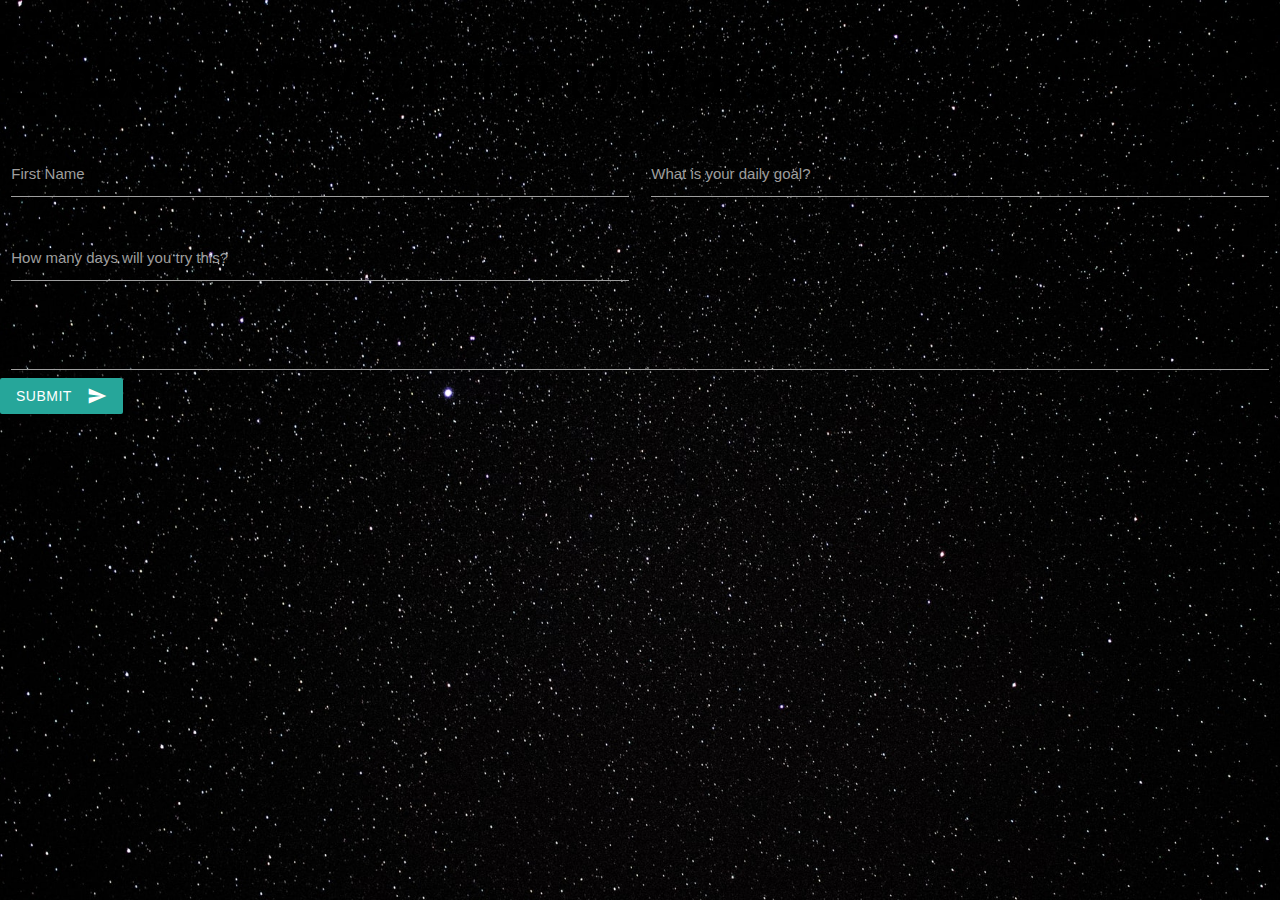
<file: index.html>
<!DOCTYPE html>
<html>

<head>
    <html lang="en">
    <meta charset="UTF-8">
    <meta http-equiv="X-UA-Compatible" content="IE=edge">
    <title>Trip to Mars!</title>
    <!--Import Jqeury-->
    <script src="https://ajax.googleapis.com/ajax/libs/jquery/3.6.0/jquery.min.js"></script>
    <!--Import Google Icon Font-->
    <link href="https://fonts.googleapis.com/icon?family=Material+Icons" rel="stylesheet">
    <!--Import materialize.css-->
    <link type="text/css" rel="stylesheet" href="./materialize/css/materialize.min.css" media="screen,projection" />
    <!--Let browser know website is optimized for mobile-->
    <meta name="viewport" content="width=device-width, initial-scale=1.0" />
</head>

<body>
    <h1>Embark on your trip to Mars!</h1>
    <div class="row">
        <form class="col s12">
            <div class="row">
                <div class="input-field col s6">
                    <input id="first_name" type="text" class="validate">
                    <label for="first_name">First Name</label>
                </div>
                <div class="input-field col s6">
                    <input id="goal_name" type="text" class="validate">
                    <label for="goal_name">What is your daily goal?</label>
                </div>
                <div class="input-field col s6">
                    <input id="goal_timeline" type="text" class="validate">
                    <label for="goal_name">How many days will you try this?</label>
                </div>
            </div>

    <form action="/action_page.php">
        <input list="browsers" name="browser">
        <datalist id="browsers">
          <option value="4">
          <option value="5">
          <option value="6">
          <option value="7">
          <option value="8">
          <option value="9">
          <option value="10">
          <option value="11">
          <option value="12">
          <option value="13">
          <option value="14">
        </datalist>
      </form>


    <button id ="submitBtn1" class="btn waves-effect waves-light" type="submit" name="action">Submit
        <i class="material-icons right">send</i>
    </button>

    <!--JavaScript at end of body for optimized loading-->
    <script type="text/javascript" src="./materialize/js/materialize.min.js"></script>
    <script src="assets/js/script.js"></script>  
</body>

</html>

<!-- add jquery -->
</file>
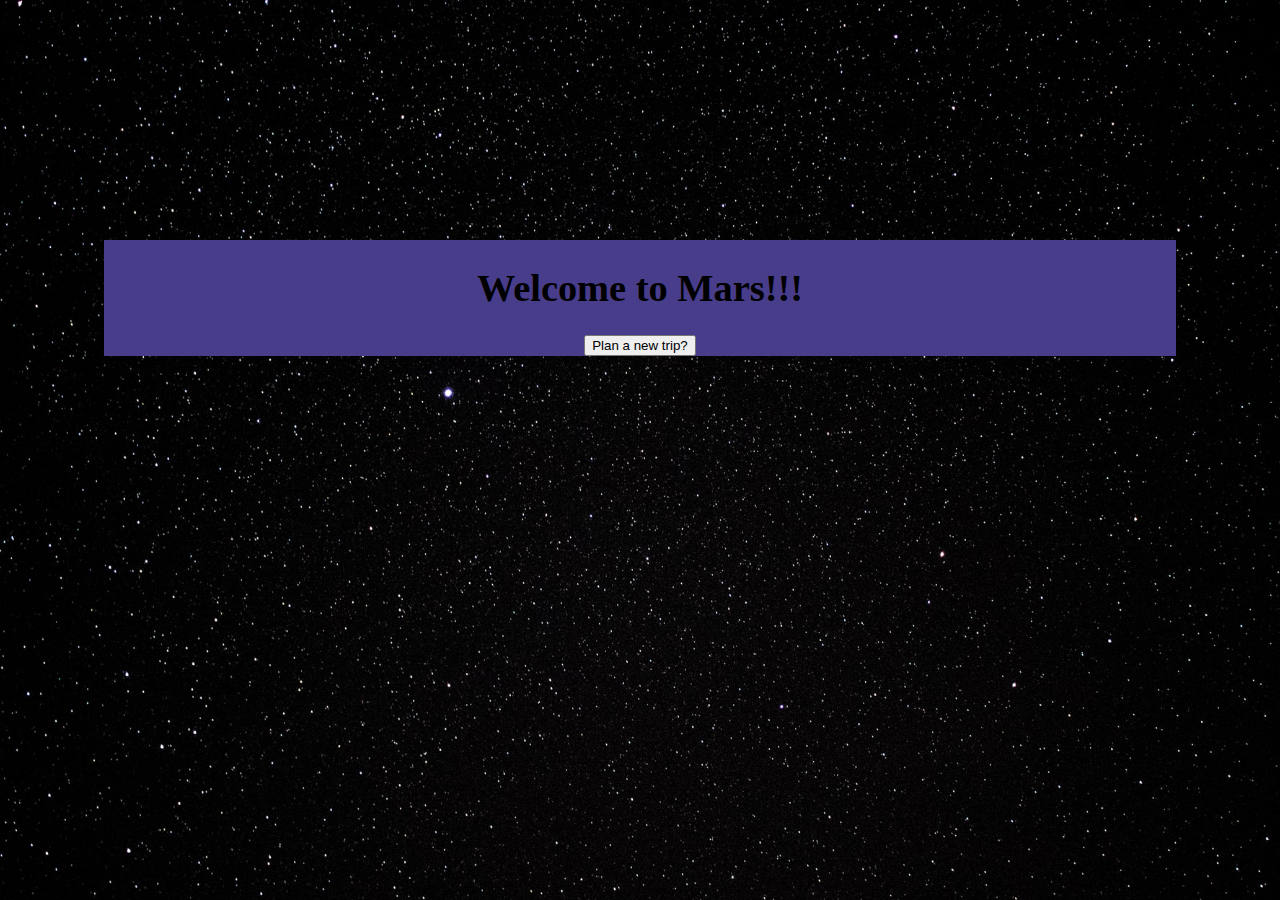
<file: finish.html>
<!DOCTYPE html>
<html lang="en">
<head>
    <meta charset="UTF-8">
    <meta http-equiv="X-UA-Compatible" content="IE=edge">
    <meta name="viewport" content="width=device-width, initial-scale=1.0">
    <title>Welcome to Mars!</title>
    <script src="https://ajax.googleapis.com/ajax/libs/jquery/3.6.0/jquery.min.js"></script>
    <link rel="stylesheet" href="assets/css/style.css">
</head>
<body>
    <div id="finishedBox">
        <div id="welcome1">
            <h1>Welcome to Mars!!!</h1>
        </div>
        <div id="restart1">
            <button id="restart" type="button">Plan a new trip?</button>
        </div>
    </div>
    <script src="assets/js/script.js"></script>   
</body>
</html>
</file>
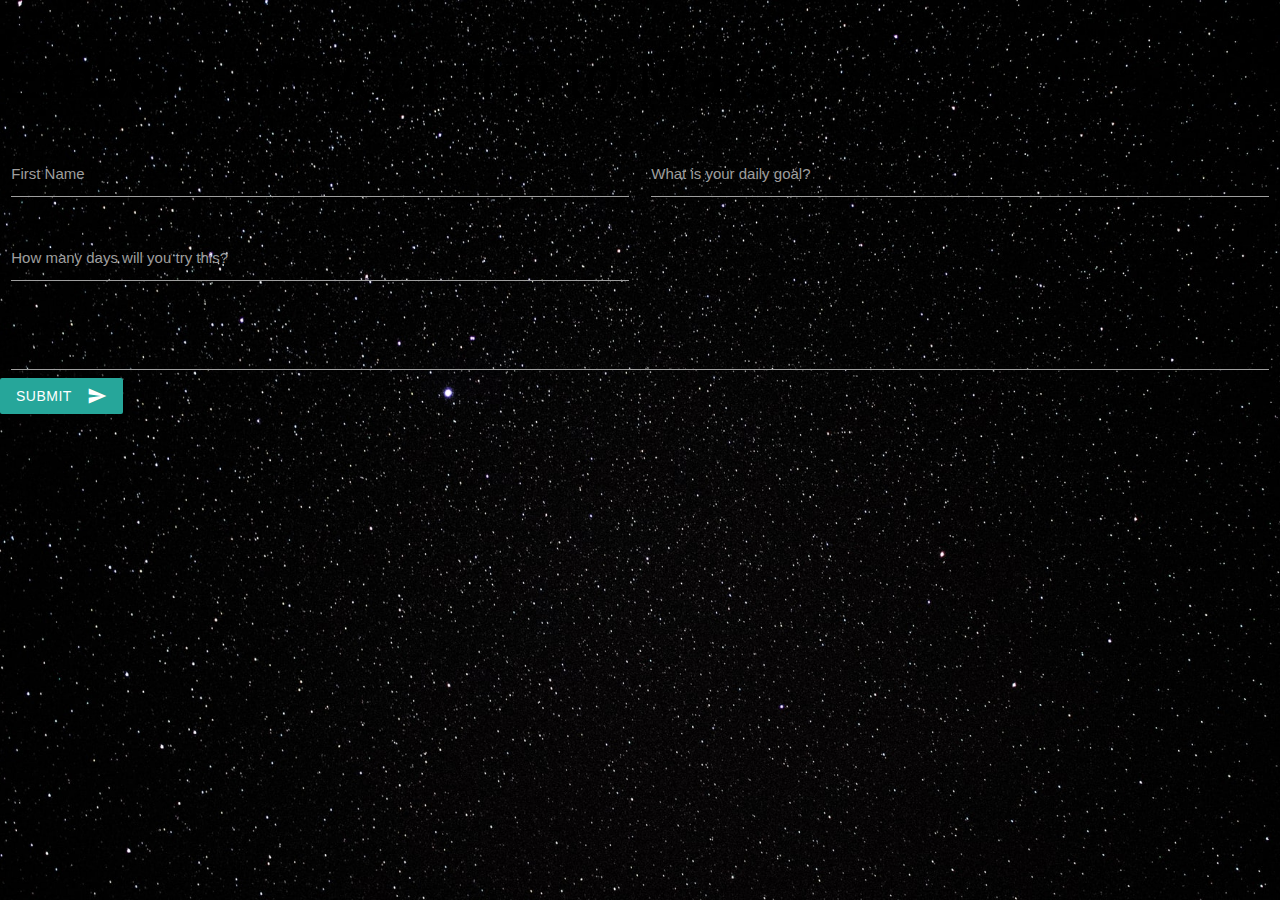
<file: intro.html>
<!DOCTYPE html>
<html>

<head>
    <html lang="en">
    <meta charset="UTF-8">
    <meta http-equiv="X-UA-Compatible" content="IE=edge">
    <title>Trip to Mars!</title>
    <!--Import Jqeury-->
    <script src="https://ajax.googleapis.com/ajax/libs/jquery/3.6.0/jquery.min.js"></script>
    <!--Import Google Icon Font-->
    <link href="https://fonts.googleapis.com/icon?family=Material+Icons" rel="stylesheet">
    <!--Import materialize.css-->
    <link type="text/css" rel="stylesheet" href="./materialize/css/materialize.min.css" media="screen,projection" />
    <!--Let browser know website is optimized for mobile-->
    <meta name="viewport" content="width=device-width, initial-scale=1.0" />
</head>

<body>
    <h1>Embark on your trip to Mars!</h1>
    <div class="row">
        <form class="col s12">
            <div class="row">
                <div class="input-field col s6">
                    <input id="first_name" type="text" class="validate">
                    <label for="first_name">First Name</label>
                </div>
                <div class="input-field col s6">
                    <input id="goal_name" type="text" class="validate">
                    <label for="goal_name">What is your daily goal?</label>
                </div>
                <div class="input-field col s6">
                    <input id="goal_timeline" type="text" class="validate">
                    <label for="goal_name">How many days will you try this?</label>
                </div>
            </div>

    <form action="/action_page.php">
        <input list="browsers" name="browser">
        <datalist id="browsers">
          <option value="4">
          <option value="5">
          <option value="6">
          <option value="7">
          <option value="8">
          <option value="9">
          <option value="10">
          <option value="11">
          <option value="12">
          <option value="13">
          <option value="14">
        </datalist>
      </form>


    <button id ="submitBtn1" class="btn waves-effect waves-light" type="submit" name="action">Submit
        <i class="material-icons right">send</i>
    </button>

    <!--JavaScript at end of body for optimized loading-->
    <script type="text/javascript" src="./materialize/js/materialize.min.js"></script>
    <script src="assets/js/script.js"></script>  
</body>

</html>

<!-- add jquery -->
</file>
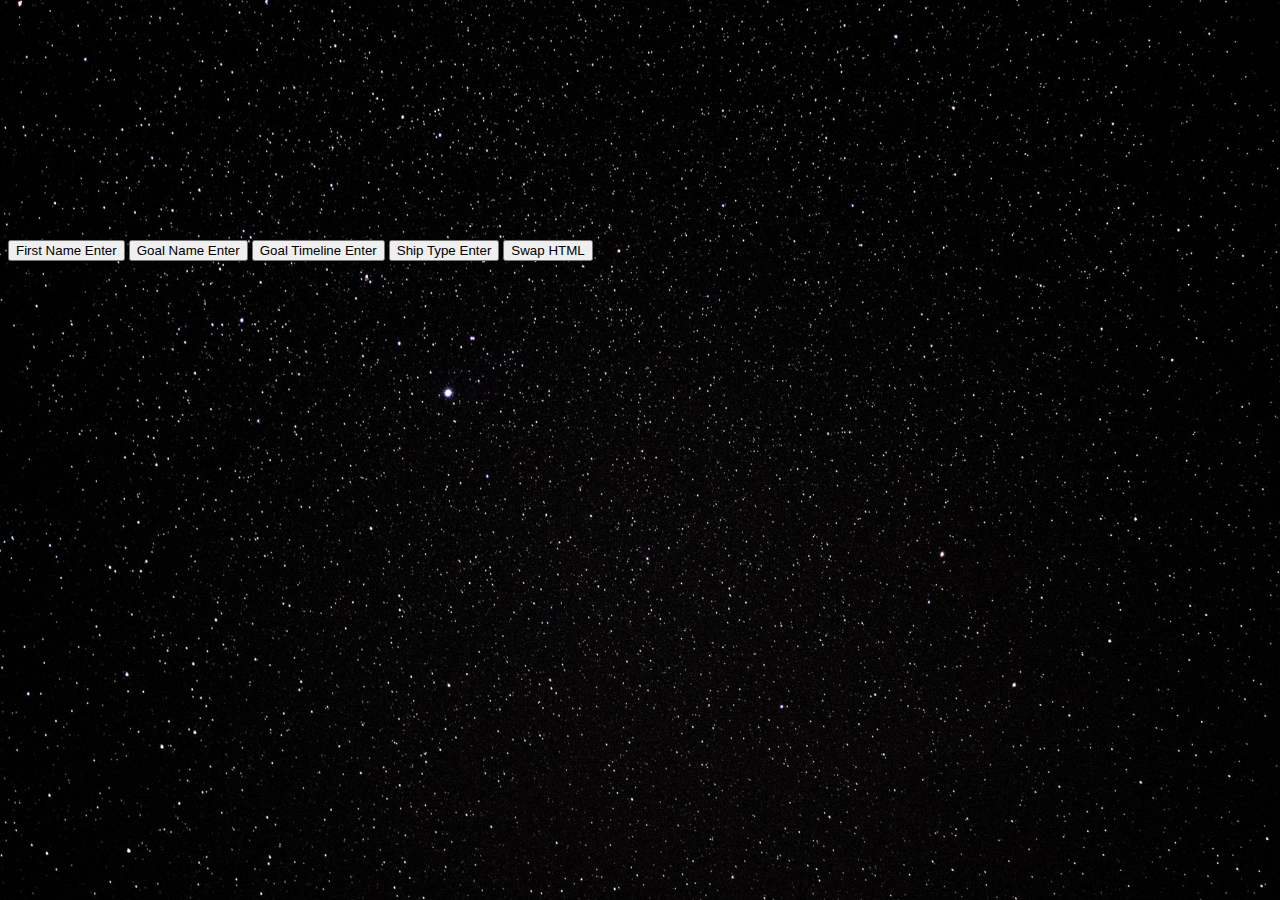
<file: introTest.html>
<!DOCTYPE html>
<html lang="en">
<head>
    <meta charset="UTF-8">
    <meta http-equiv="X-UA-Compatible" content="IE=edge">
    <meta name="viewport" content="width=device-width, initial-scale=1.0">
    <title>Intro to Mars!</title>
    <script src="https://ajax.googleapis.com/ajax/libs/jquery/3.6.0/jquery.min.js"></script>
    <link rel="stylesheet" href="assets/css/style.css">
</head>
<body>
    <div id="formTest1">
        <!-- <form action="/action_page.php">
            <input type="text" id="firstName" name="fname" value="John"><br><br>
            <input type="text" id="goalName" name="goalName" value="drink 5 cups of water a day"><br><br>
            <input type="text" id="goalTimeline" name="goalTimeline" value="6 days"><br><br>
            <input type="text" id="shipType" name="shipType" value="cruiser"><br><br>
          </form> -->
        <button id="firstName" type="button">First Name Enter</button>
        <button id="goalName" type="button">Goal Name Enter</button>
        <button id="goalTimeline" type="button">Goal Timeline Enter</button>
        <button id="shipType" type="button">Ship Type Enter</button>
        <button id="swapHTML" type="button">Swap HTML</button>
          
          
    </div>

    <script src="assets/js/script.js"></script>  
</body>
</html>
</file>
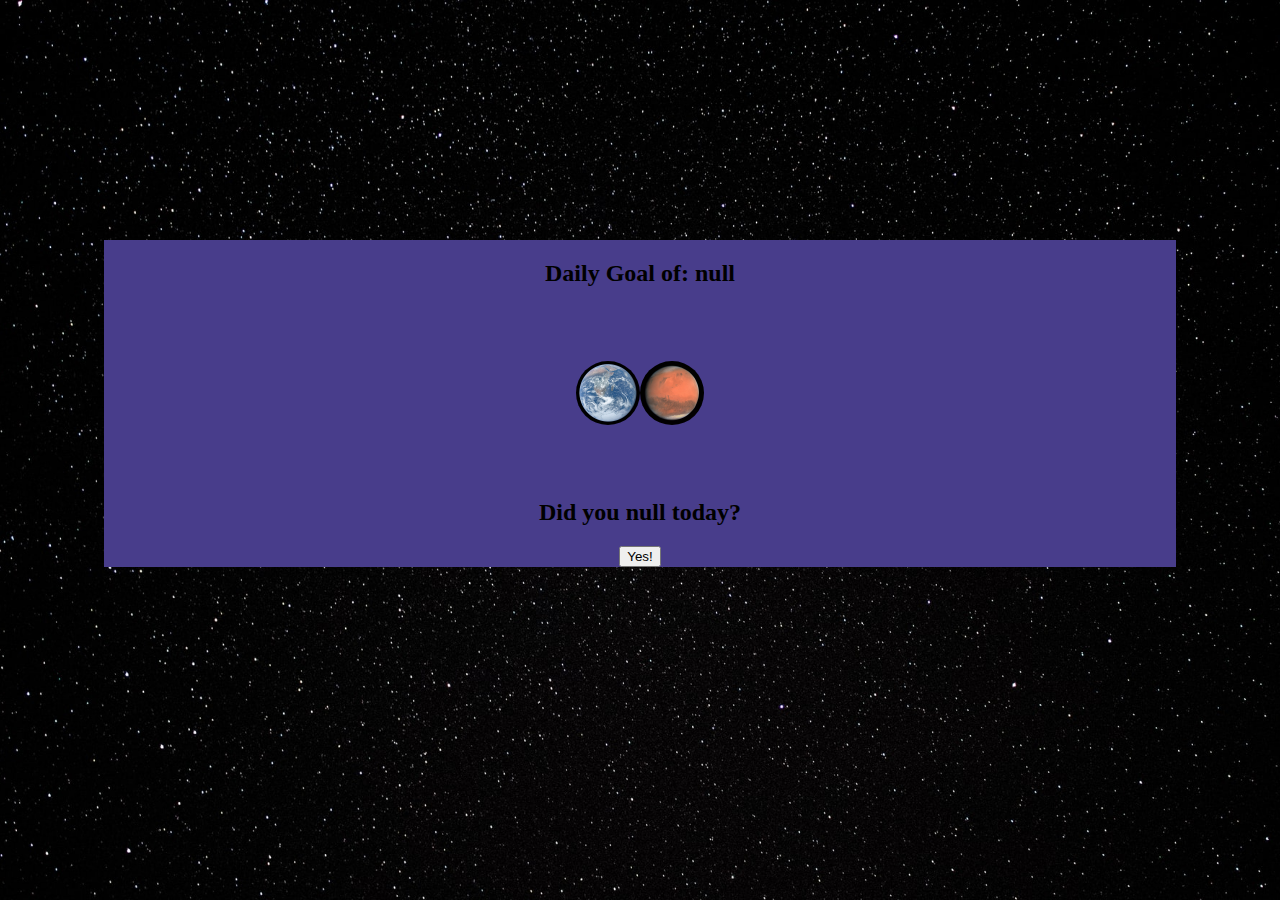
<file: progress.html>
<!DOCTYPE html>
<html lang="en">
<head>
    <meta charset="UTF-8">
    <meta http-equiv="X-UA-Compatible" content="IE=edge">
    <meta name="viewport" content="width=device-width, initial-scale=1.0">
    <title>Your Trip Progress</title>
    <script src="https://ajax.googleapis.com/ajax/libs/jquery/3.6.0/jquery.min.js"></script>
    <link rel="stylesheet" href="assets/css/style.css">
</head>
<body>

    <div id="fullBox">
        <div id="goalTitle">
            <h2>
            </h2>
        </div>
    <br>
    <br>
    <br>

        <div id="timeline">

        </div>
    <br>
    <br>
    <br>

        <div id="goalQuestion">
            <h2>
            </h2>
        </div>

        <div id="goalYesNo">
            <button type="button">Yes!</button>

        </div>
    


    </div>

    <script src="assets/js/script.js"></script>   
</body>
</html>
</file>
<file: assets/css/style.css>
body {
    margin-top: 15rem;
}

#goalTitle {
    display: flex;
    align-items: center;
    justify-content: center;
}

#goalQuestion {
    display: flex;
    align-items: center;
    justify-content: center;
}

#goalYesNo {
    display: flex;
    align-items: center;
    justify-content: center;
}


#fullBox {
    margin: 6rem;
    background-color: darkslateblue;
}

#timeline {
    display: flex;
    align-items: center;
    justify-content: center;
}

.square {
    border: 2px solid black;
    background-color: grey;
    height: 1.5rem;
    width: 1.5rem;
    margin: .8rem;
    position: relative;
}

#filled {
    background-color: black;
}

#finishedBox {
    margin: 6rem;
    background-color: darkslateblue;
}

#welcome1 {
    display: flex;
    align-items: center;
    justify-content: center;
    font-size: larger;
}

#restart1 {
    display: flex;
    align-items: center;
    justify-content: center;
    font-size: larger;
}
</file>
